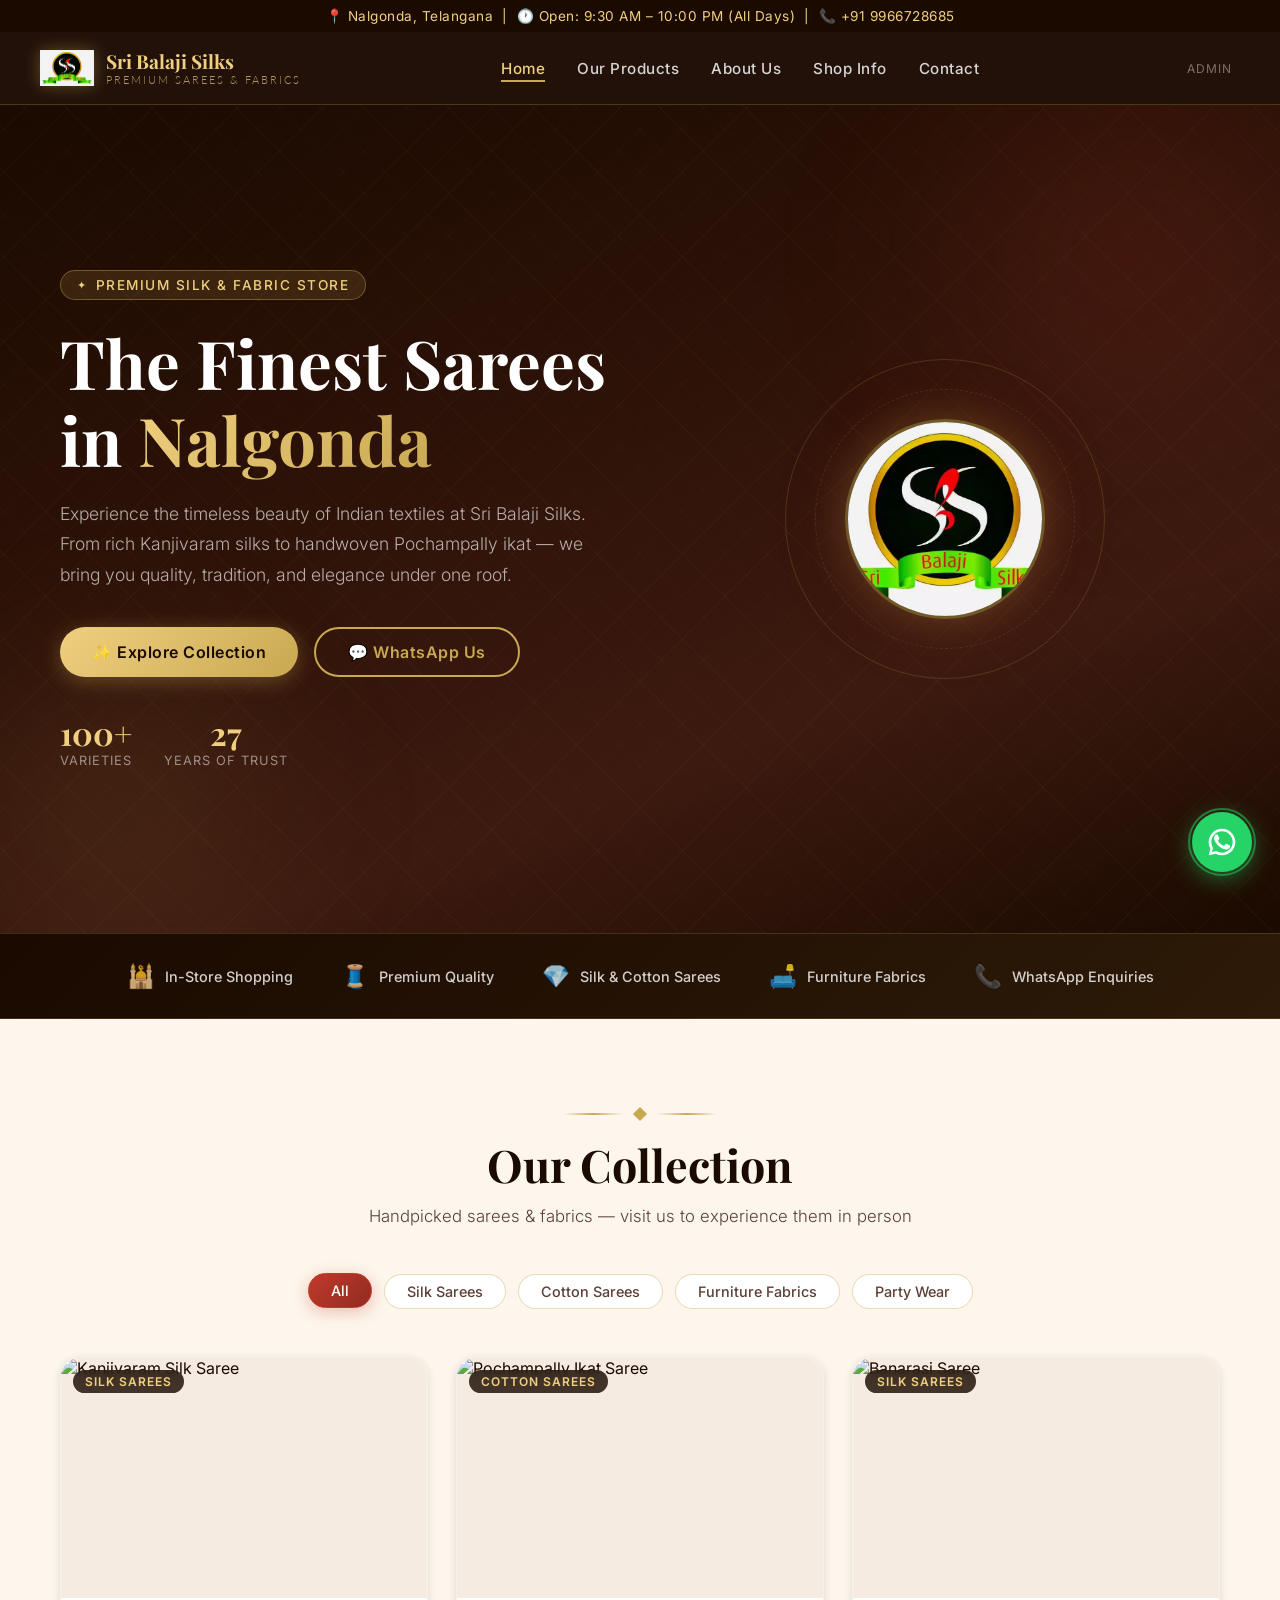
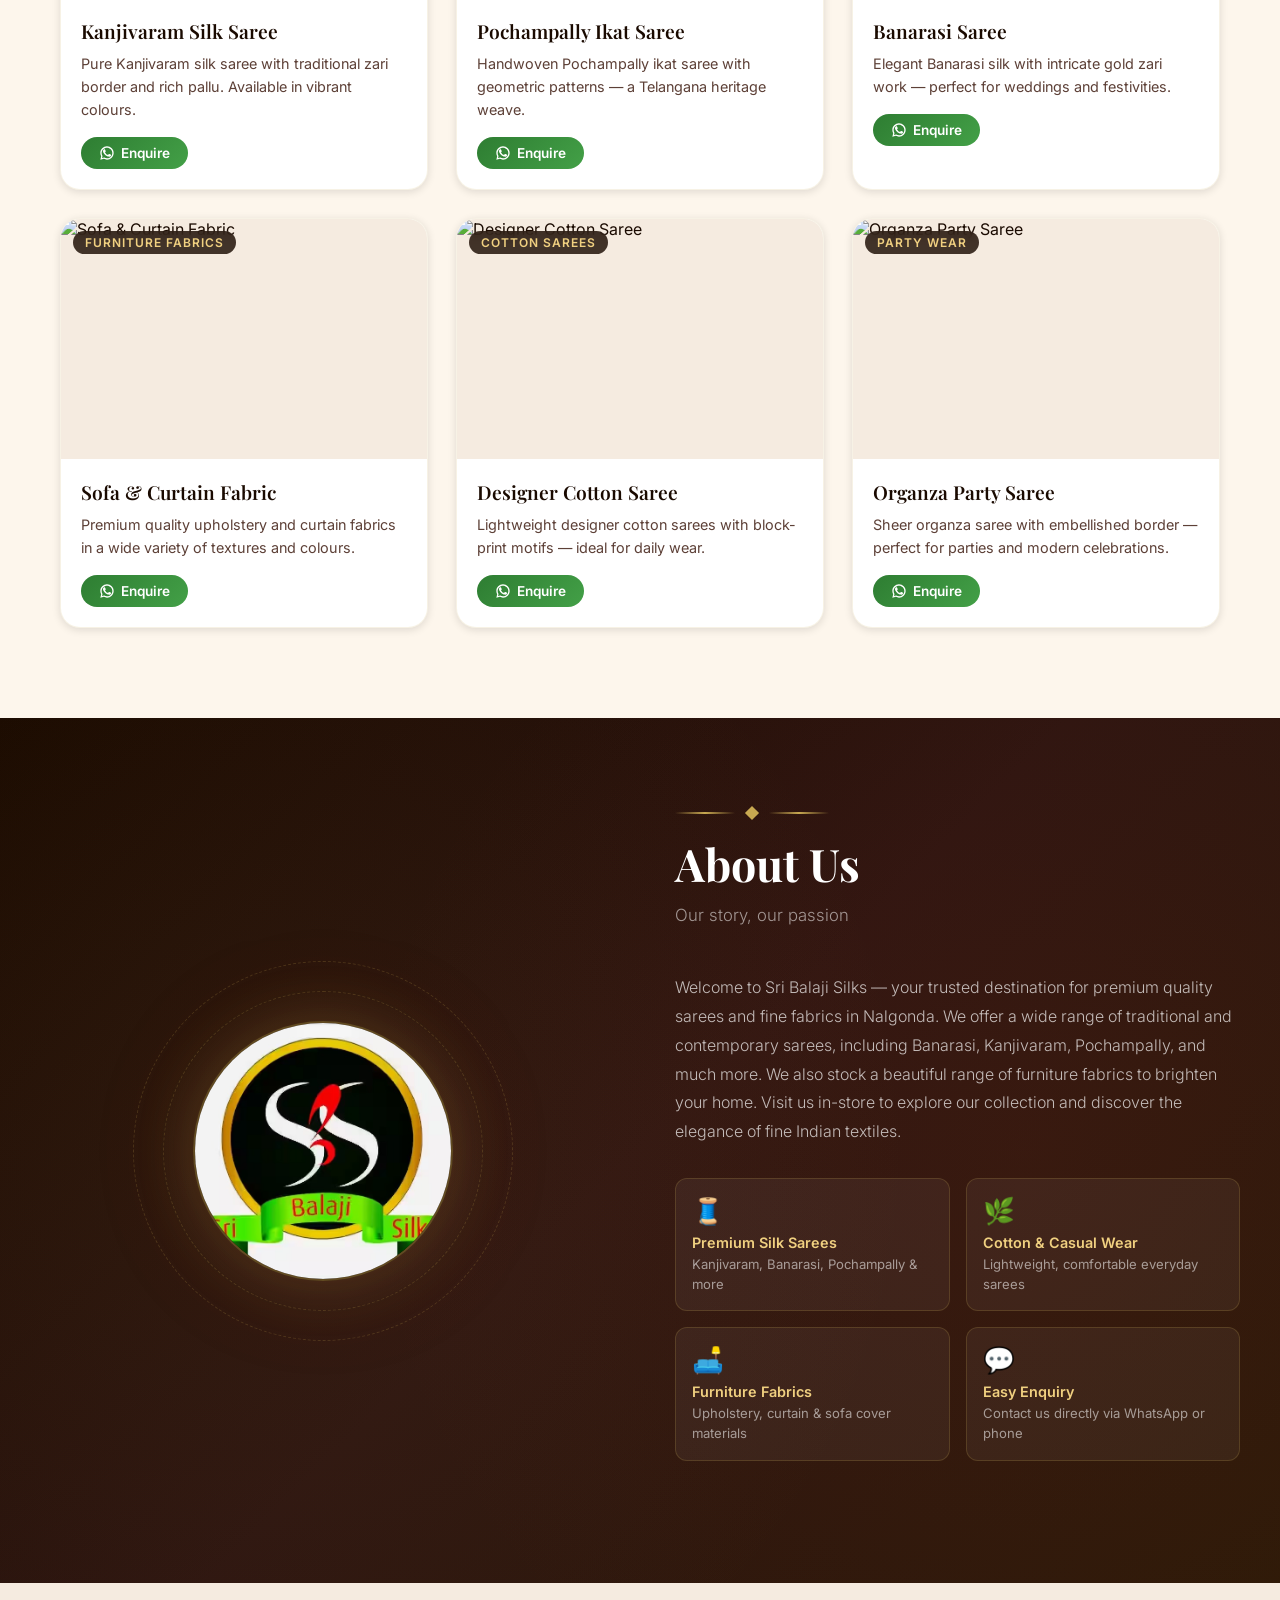
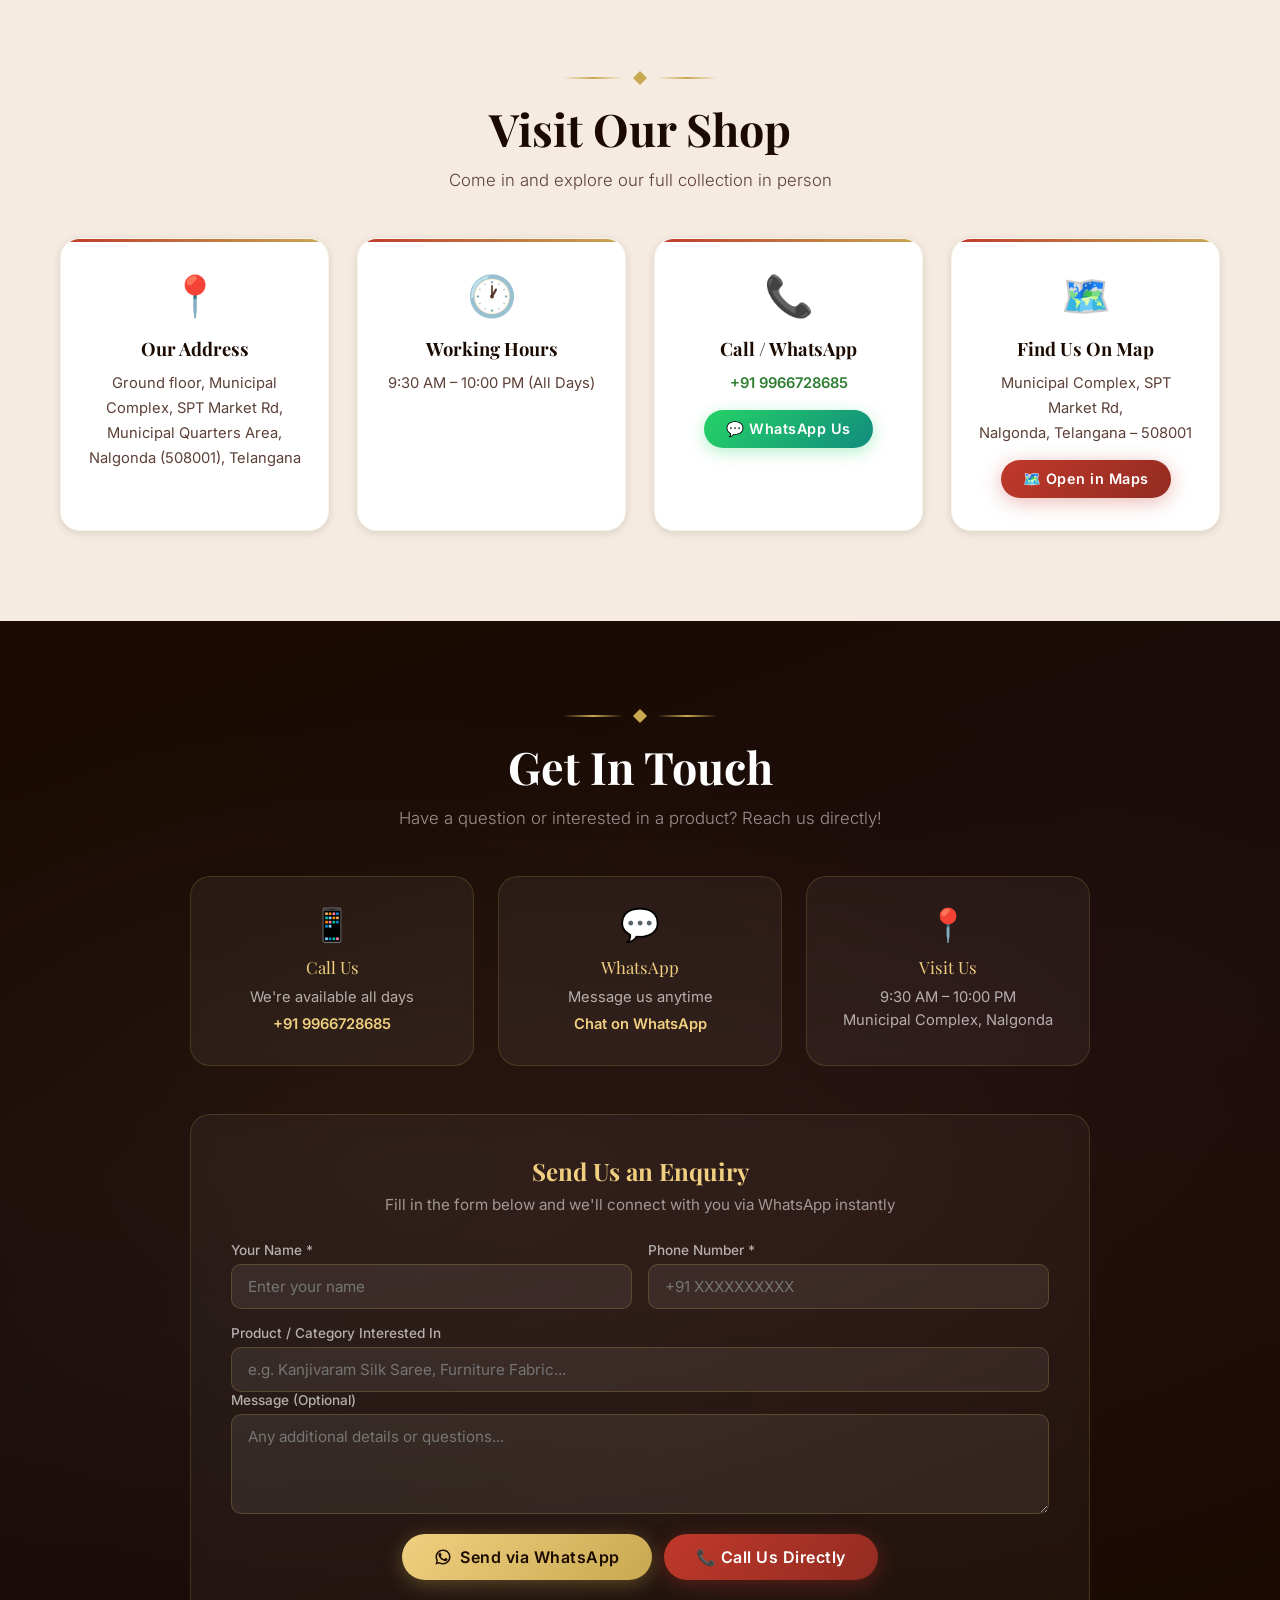
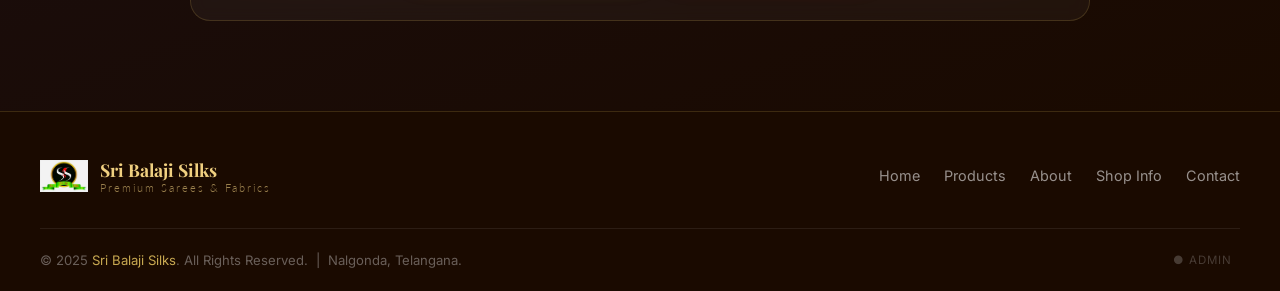
<file: index.html>
<!DOCTYPE html>
<html lang="en">
<head>
  <meta charset="UTF-8">
  <meta name="viewport" content="width=device-width, initial-scale=1.0">
  <title>Sri Balaji Silks — Premium Sarees &amp; Fabrics, Nalgonda</title>
  <meta name="description" content="Sri Balaji Silks — Your trusted destination for premium quality sarees and fine fabrics in Nalgonda, Telangana. Explore Kanjivaram, Pochampally, Banarasi, Cotton Sarees and Furniture Fabrics.">
  <meta name="keywords" content="Sri Balaji Silks, Sarees Nalgonda, Silk Sarees, Kanjivaram, Pochampally, Banarasi, Furniture Fabrics, Nalgonda Saree Shop, Telangana">
  <meta name="robots" content="index, follow">
  <meta property="og:title" content="Sri Balaji Silks — Premium Sarees & Fabrics, Nalgonda">
  <meta property="og:description" content="Explore our wide range of premium sarees and fabrics at Sri Balaji Silks, Nalgonda.">
  <meta property="og:type" content="website">
  <link rel="icon" type="image/jpeg" href="logo.jpg">
  <link rel="stylesheet" href="style.css">
  <link rel="preconnect" href="https://fonts.googleapis.com">
  <link rel="preconnect" href="https://fonts.gstatic.com" crossorigin>
</head>
<body>

<!-- ============================================================
     ADMIN BAR (Visible only in admin mode)
     ============================================================ -->
<div id="admin-bar">
  <div class="admin-bar-text">⚙️ Admin Mode — You can edit products &amp; shop info</div>
  <button id="admin-logout-btn">Logout</button>
</div>

<!-- ============================================================
     TOPBAR
     ============================================================ -->
<div id="topbar">
  📍 Nalgonda, Telangana &nbsp;|&nbsp;
  🕐 Open: 9:30 AM – 10:00 PM (All Days) &nbsp;|&nbsp;
  📞 <a href="tel:9966728685">+91 9966728685</a>
</div>

<!-- ============================================================
     NAVBAR
     ============================================================ -->
<nav id="navbar" role="navigation" aria-label="Main Navigation">
  <div class="nav-inner">
    <a href="#hero" class="nav-logo" aria-label="Sri Balaji Silks Home">
      <img src="logo.jpg" alt="Sri Balaji Silks Logo" width="54" height="54">
      <div class="nav-logo-text">
        Sri Balaji Silks
        <span>Premium Sarees &amp; Fabrics</span>
      </div>
    </a>

    <ul class="nav-links" role="list">
      <li><a href="#hero"     class="active">Home</a></li>
      <li><a href="#products">Our Products</a></li>
      <li><a href="#about">About Us</a></li>
      <li><a href="#shop-info">Shop Info</a></li>
      <li><a href="#contact">Contact</a></li>
    </ul>

    <div class="nav-right">
      <button id="admin-toggle-btn" aria-label="Admin Login">ADMIN</button>
      <div class="hamburger" id="hamburger" role="button" aria-label="Toggle Menu" tabindex="0">
        <span></span><span></span><span></span>
      </div>
    </div>
  </div>

  <!-- Mobile Menu -->
  <div class="mobile-menu" id="mobile-menu" aria-hidden="true">
    <ul role="list">
      <li><a href="#hero">🏠 Home</a></li>
      <li><a href="#products">🛍️ Our Products</a></li>
      <li><a href="#about">ℹ️ About Us</a></li>
      <li><a href="#shop-info">📍 Shop Info</a></li>
      <li><a href="#contact">📞 Contact</a></li>
    </ul>
  </div>
</nav>

<!-- ============================================================
     HERO
     ============================================================ -->
<section id="hero" aria-label="Welcome Banner">
  <div class="hero-bg-pattern"></div>
  <div class="hero-glow hero-glow-1"></div>
  <div class="hero-glow hero-glow-2"></div>

  <div class="hero-content">
    <div class="hero-text">
      <div class="hero-badge">Premium Silk &amp; Fabric Store</div>
      <h1 class="hero-title">
        The Finest Sarees<br>
        in <span class="highlight">Nalgonda</span>
      </h1>
      <p class="hero-desc">
        Experience the timeless beauty of Indian textiles at Sri Balaji Silks.
        From rich Kanjivaram silks to handwoven Pochampally ikat — we bring
        you quality, tradition, and elegance under one roof.
      </p>
      <div class="hero-cta">
        <a href="#products" class="btn btn-gold" id="hero-explore-btn">
          ✨ Explore Collection
        </a>
        <a href="https://wa.me/919966728685?text=Hello%20Sri%20Balaji%20Silks!%20I%20would%20like%20to%20enquire%20about%20your%20products." 
           class="btn btn-outline" target="_blank" rel="noopener" id="hero-whatsapp-btn">
          💬 WhatsApp Us
        </a>
      </div>
      <div class="hero-stats">
        <div class="stat-item">
          <div class="stat-num">100+</div>
          <div class="stat-label">Varieties</div>
        </div>
        <div class="stat-item">
          <div class="stat-num">27</div>
          <div class="stat-label">Years of Trust</div>
        </div>
      </div>
    </div>

    <div class="hero-visual">
      <div class="logo-showcase">
        <div class="logo-ring logo-ring-1"></div>
        <div class="logo-ring logo-ring-2"></div>
        <div class="logo-img-wrap">
          <img src="logo.jpg" alt="Sri Balaji Silks" width="200" height="200">
        </div>
      </div>
    </div>
  </div>
</section>

<!-- ============================================================
     FEATURES STRIP
     ============================================================ -->
<div id="features-strip" aria-label="Key Features">
  <div class="features-strip-inner">
    <div class="feature-strip-item">
      <span class="feature-strip-icon">🕌</span>
      <span>In-Store Shopping</span>
    </div>
    <div class="feature-strip-item">
      <span class="feature-strip-icon">🧵</span>
      <span>Premium Quality</span>
    </div>
    <div class="feature-strip-item">
      <span class="feature-strip-icon">💎</span>
      <span>Silk &amp; Cotton Sarees</span>
    </div>
    <div class="feature-strip-item">
      <span class="feature-strip-icon">🛋️</span>
      <span>Furniture Fabrics</span>
    </div>
    <div class="feature-strip-item">
      <span class="feature-strip-icon">📞</span>
      <span>WhatsApp Enquiries</span>
    </div>
  </div>
</div>

<!-- ============================================================
     PRODUCTS SECTION
     ============================================================ -->
<section id="products" aria-label="Our Products">
  <div class="container">
    <div class="gold-divider reveal"><span></span><div class="diamond"></div><span></span></div>
    <h2 class="section-title reveal">Our Collection</h2>
    <p class="section-subtitle reveal">Handpicked sarees &amp; fabrics — visit us to experience them in person</p>

    <!-- Filter Bar -->
    <div id="filter-bar" class="filter-bar" role="group" aria-label="Filter by Category"></div>

    <!-- Products Grid -->
    <div id="products-grid" class="products-grid"></div>

    <!-- Admin: Add Product -->
    <div style="text-align:center;">
      <button id="add-product-btn" class="btn" onclick="openAddProduct()" aria-label="Add New Product">
        ➕ Add New Product
      </button>
    </div>
  </div>
</section>

<!-- ============================================================
     ABOUT SECTION
     ============================================================ -->
<section id="about" aria-label="About Sri Balaji Silks">
  <div class="about-inner">
    <div class="about-img-stack">
      <div class="about-decor-2"></div>
      <div class="about-decor-1"></div>
      <div class="about-logo-display">
        <img src="logo.jpg" alt="Sri Balaji Silks Logo">
      </div>
    </div>

    <div class="about-content">
      <div class="gold-divider reveal"><span></span><div class="diamond"></div><span></span></div>
      <h2 class="section-title reveal">About Us</h2>
      <p class="section-subtitle reveal" style="color:rgba(255,255,255,0.55)">Our story, our passion</p>

      <p class="about-text reveal" id="about-text">Loading...</p>

      <div class="about-highlights reveal">
        <div class="about-highlight">
          <div class="ah-icon">🧵</div>
          <div class="ah-title">Premium Silk Sarees</div>
          <div class="ah-text">Kanjivaram, Banarasi, Pochampally &amp; more</div>
        </div>
        <div class="about-highlight">
          <div class="ah-icon">🌿</div>
          <div class="ah-title">Cotton &amp; Casual Wear</div>
          <div class="ah-text">Lightweight, comfortable everyday sarees</div>
        </div>
        <div class="about-highlight">
          <div class="ah-icon">🛋️</div>
          <div class="ah-title">Furniture Fabrics</div>
          <div class="ah-text">Upholstery, curtain &amp; sofa cover materials</div>
        </div>
        <div class="about-highlight">
          <div class="ah-icon">💬</div>
          <div class="ah-title">Easy Enquiry</div>
          <div class="ah-text">Contact us directly via WhatsApp or phone</div>
        </div>
      </div>

      <!-- Admin Edit About -->
      <div class="admin-edit-section">
        <button class="edit-about-btn" onclick="openEditAbout()">✏️ Edit About Text</button>
      </div>
    </div>
  </div>
</section>

<!-- ============================================================
     SHOP INFO
     ============================================================ -->
<section id="shop-info" aria-label="Shop Information">
  <div class="container">
    <div class="gold-divider reveal"><span></span><div class="diamond"></div><span></span></div>
    <h2 class="section-title reveal">Visit Our Shop</h2>
    <p class="section-subtitle reveal">Come in and explore our full collection in person</p>

    <div class="shop-info-grid">
      <div class="info-card reveal" id="card-address">
        <div class="info-icon">📍</div>
        <div class="info-title">Our Address</div>
        <div class="info-text" id="info-address">Loading...</div>
        <button class="admin-edit-info-btn" onclick="openEditShopInfo()">✏️ Edit</button>
      </div>
      <div class="info-card reveal">
        <div class="info-icon">🕐</div>
        <div class="info-title">Working Hours</div>
        <div class="info-text" id="info-hours">Loading...</div>
        <button class="admin-edit-info-btn" onclick="openEditShopInfo()">✏️ Edit</button>
      </div>
      <div class="info-card reveal">
        <div class="info-icon">📞</div>
        <div class="info-title">Call / WhatsApp</div>
        <div class="info-text" id="info-phone">Loading...</div>
        <a class="btn btn-primary" 
           href="https://wa.me/919966728685?text=Hello%20Sri%20Balaji%20Silks!%20I%20want%20to%20know%20more%20about%20your%20products."
           target="_blank" rel="noopener"
           style="margin-top:14px; font-size:0.9rem; padding:10px 22px; text-decoration:none; display:inline-flex; align-items:center; gap:8px; border-radius:50px; background:linear-gradient(135deg,#25d366,#128C7E); box-shadow:0 4px 16px rgba(37,211,102,0.35);">
          💬 WhatsApp Us
        </a>
      </div>
      <div class="info-card reveal">
        <div class="info-icon">🗺️</div>
        <div class="info-title">Find Us On Map</div>
        <div class="info-text">
          Municipal Complex, SPT Market Rd,<br>Nalgonda, Telangana – 508001
        </div>
        <a class="btn btn-primary"
           href="https://www.google.com/maps/search/Sri+Balaji+Silks+Nalgonda+Municipal+Complex+SPT+Market+Rd"
           target="_blank" rel="noopener"
           style="margin-top:14px; font-size:0.9rem; padding:10px 22px; text-decoration:none; display:inline-flex; align-items:center; gap:8px; border-radius:50px;">
          🗺️ Open in Maps
        </a>
      </div>
    </div>
  </div>
</section>

<!-- ============================================================
     CONTACT SECTION
     ============================================================ -->
<section id="contact" aria-label="Contact Us">
  <div class="contact-inner">
    <div class="gold-divider reveal"><span></span><div class="diamond"></div><span></span></div>
    <h2 class="section-title reveal">Get In Touch</h2>
    <p class="section-subtitle reveal" style="color:rgba(255,255,255,0.55)">
      Have a question or interested in a product? Reach us directly!
    </p>

    <div class="contact-cards reveal">
      <div class="contact-card">
        <div class="contact-card-icon">📱</div>
        <div class="contact-card-title">Call Us</div>
        <div class="contact-card-text">
          We're available all days<br>
          <a href="tel:9966728685">+91 9966728685</a>
        </div>
      </div>
      <div class="contact-card">
        <div class="contact-card-icon">💬</div>
        <div class="contact-card-title">WhatsApp</div>
        <div class="contact-card-text">
          Message us anytime<br>
          <a href="https://wa.me/919966728685" target="_blank" rel="noopener">Chat on WhatsApp</a>
        </div>
      </div>
      <div class="contact-card">
        <div class="contact-card-icon">📍</div>
        <div class="contact-card-title">Visit Us</div>
        <div class="contact-card-text">
          9:30 AM – 10:00 PM<br>
          Municipal Complex, Nalgonda
        </div>
      </div>
    </div>

    <!-- Enquiry Form -->
    <div class="enquiry-form-section reveal">
      <h3>Send Us an Enquiry</h3>
      <p>Fill in the form below and we'll connect with you via WhatsApp instantly</p>

      <form id="enquiry-form" novalidate>
        <div class="form-row">
          <div class="form-group">
            <label for="eq-name">Your Name *</label>
            <input type="text" id="eq-name" name="name" placeholder="Enter your name" required autocomplete="name">
          </div>
          <div class="form-group">
            <label for="eq-phone">Phone Number *</label>
            <input type="tel" id="eq-phone" name="phone" placeholder="+91 XXXXXXXXXX" required autocomplete="tel">
          </div>
        </div>
        <div class="form-group full">
          <label for="eq-product">Product / Category Interested In</label>
          <input type="text" id="eq-product" name="product" placeholder="e.g. Kanjivaram Silk Saree, Furniture Fabric...">
        </div>
        <div class="form-group full">
          <label for="eq-message">Message (Optional)</label>
          <textarea id="eq-message" name="message" placeholder="Any additional details or questions..."></textarea>
        </div>
        <div class="form-submit">
          <button type="submit" class="btn btn-gold">
            <svg width="18" height="18" viewBox="0 0 24 24" fill="currentColor" style="flex-shrink:0"><path d="M17.472 14.382c-.297-.149-1.758-.867-2.03-.967-.273-.099-.471-.148-.67.15-.197.297-.767.966-.94 1.164-.173.199-.347.223-.644.075-.297-.15-1.255-.463-2.39-1.475-.883-.788-1.48-1.761-1.653-2.059-.173-.297-.018-.458.13-.606.134-.133.298-.347.446-.52.149-.174.198-.298.298-.497.099-.198.05-.371-.025-.52-.075-.149-.669-1.612-.916-2.207-.242-.579-.487-.5-.669-.51-.173-.008-.371-.01-.57-.01-.198 0-.52.074-.792.372-.272.297-1.04 1.016-1.04 2.479 0 1.462 1.065 2.875 1.213 3.074.149.198 2.096 3.2 5.077 4.487.709.306 1.262.489 1.694.625.712.227 1.36.195 1.871.118.571-.085 1.758-.719 2.006-1.413.248-.694.248-1.289.173-1.413-.074-.124-.272-.198-.57-.347z"/><path d="M12 2C6.486 2 2 6.486 2 12c0 1.773.462 3.441 1.264 4.896L2 22l5.247-1.243A9.953 9.953 0 0012 22c5.514 0 10-4.486 10-10S17.514 2 12 2zm0 18a7.953 7.953 0 01-4.072-1.118l-.292-.174-3.114.738.763-3.04-.19-.31A7.96 7.96 0 014 12c0-4.411 3.589-8 8-8s8 3.589 8 8-3.589 8-8 8z"/></svg>
            Send via WhatsApp
          </button>
          <a href="tel:9966728685" class="btn btn-primary">
            📞 Call Us Directly
          </a>
        </div>
      </form>
    </div>
  </div>
</section>

<!-- ============================================================
     FOOTER
     ============================================================ -->
<footer id="footer" role="contentinfo">
  <div class="footer-inner">
    <div class="footer-top">
      <div class="footer-logo">
        <img src="logo.jpg" alt="Sri Balaji Silks" width="48" height="48">
        <div class="footer-logo-text">
          Sri Balaji Silks
          <span>Premium Sarees &amp; Fabrics</span>
        </div>
      </div>
      <div class="footer-links">
        <a href="#hero">Home</a>
        <a href="#products">Products</a>
        <a href="#about">About</a>
        <a href="#shop-info">Shop Info</a>
        <a href="#contact">Contact</a>
      </div>
    </div>
    <hr class="footer-divider">
    <div class="footer-bottom">
      <p class="footer-copy">
        © 2025 <span>Sri Balaji Silks</span>. All Rights Reserved. &nbsp;|&nbsp; Nalgonda, Telangana.
      </p>
      <button id="footer-admin-btn" aria-label="Admin Login">● ADMIN</button>
    </div>
  </div>
</footer>

<!-- ============================================================
     WHATSAPP FLOATING BUTTON
     ============================================================ -->
<a id="whatsapp-float" 
   href="https://wa.me/919966728685?text=Hello%20Sri%20Balaji%20Silks!%20I%20would%20like%20to%20enquire%20about%20your%20products."
   target="_blank" rel="noopener" aria-label="Chat on WhatsApp">
  <div class="whatsapp-pulse"></div>
  <svg viewBox="0 0 24 24" fill="white" xmlns="http://www.w3.org/2000/svg">
    <path d="M17.472 14.382c-.297-.149-1.758-.867-2.03-.967-.273-.099-.471-.148-.67.15-.197.297-.767.966-.94 1.164-.173.199-.347.223-.644.075-.297-.15-1.255-.463-2.39-1.475-.883-.788-1.48-1.761-1.653-2.059-.173-.297-.018-.458.13-.606.134-.133.298-.347.446-.52.149-.174.198-.298.298-.497.099-.198.05-.371-.025-.52-.075-.149-.669-1.612-.916-2.207-.242-.579-.487-.5-.669-.51-.173-.008-.371-.01-.57-.01-.198 0-.52.074-.792.372-.272.297-1.04 1.016-1.04 2.479 0 1.462 1.065 2.875 1.213 3.074.149.198 2.096 3.2 5.077 4.487.709.306 1.262.489 1.694.625.712.227 1.36.195 1.871.118.571-.085 1.758-.719 2.006-1.413.248-.694.248-1.289.173-1.413-.074-.124-.272-.198-.57-.347z"/>
    <path d="M12 2C6.486 2 2 6.486 2 12c0 1.773.462 3.441 1.264 4.896L2 22l5.247-1.243A9.953 9.953 0 0012 22c5.514 0 10-4.486 10-10S17.514 2 12 2zm0 18a7.953 7.953 0 01-4.072-1.118l-.292-.174-3.114.738.763-3.04-.19-.31A7.96 7.96 0 014 12c0-4.411 3.589-8 8-8s8 3.589 8 8-3.589 8-8 8z"/>
  </svg>
</a>

<!-- ============================================================
     TOAST
     ============================================================ -->
<div id="toast" role="status" aria-live="polite"></div>

<!-- ============================================================
     MODALS
     ============================================================ -->

<!-- Admin Login Modal -->
<div class="modal-overlay" id="modal-admin-login" role="dialog" aria-modal="true" aria-labelledby="admin-modal-title">
  <div class="modal-box">
    <button class="modal-close" onclick="closeModal('modal-admin-login')" aria-label="Close">✕</button>
    <div class="modal-title" id="admin-modal-title">⚙️ Admin Login</div>
    <p class="modal-subtitle">Enter your password to manage products and shop info.</p>
    <div class="form-error" id="admin-login-error">Incorrect password. Please try again.</div>
    <div class="modal-field">
      <label for="admin-password-input">Password</label>
      <input type="password" id="admin-password-input" placeholder="Enter admin password" autocomplete="current-password">
    </div>
    <div class="modal-actions">
      <button class="btn btn-primary" onclick="doAdminLogin()">🔓 Login</button>
      <button class="btn btn-cancel" onclick="closeModal('modal-admin-login')">Cancel</button>
    </div>
  </div>
</div>

<!-- Product Add / Edit Modal -->
<div class="modal-overlay" id="modal-product" role="dialog" aria-modal="true" aria-labelledby="product-modal-title">
  <div class="modal-box wide">
    <button class="modal-close" onclick="closeModal('modal-product')" aria-label="Close">✕</button>
    <div class="modal-title" id="product-modal-title">Add New Product</div>
    <p class="modal-subtitle">Fill in the product details. Image is optional.</p>

    <form id="product-form" onsubmit="event.preventDefault(); saveProduct();">
      <!-- Image Upload -->
      <div class="modal-field">
        <label>Product Image (optional, max 3MB)</label>
        <div class="img-upload-preview" id="img-upload-preview">
          <img id="product-img-preview-img" alt="Preview" style="display:none;">
          <div class="img-upload-placeholder" id="product-img-placeholder">
            <div class="upload-icon">📷</div>
            <div>Click to upload image</div>
            <div style="font-size:0.78rem; margin-top:4px; color:#999;">JPG, PNG, WebP — max 3MB</div>
          </div>
          <input type="file" id="product-img-input" accept="image/*" tabindex="-1">
        </div>
        <input type="hidden" id="product-img-data">
      </div>

      <div class="modal-field">
        <label for="pf-name">Product Name *</label>
        <input type="text" id="pf-name" placeholder="e.g. Kanjivaram Silk Saree" required>
      </div>

      <div class="modal-field">
        <label for="pf-category">Category *</label>
        <select id="pf-category" required>
          <option value="">— Select Category —</option>
          <option value="Silk Sarees">Silk Sarees</option>
          <option value="Cotton Sarees">Cotton Sarees</option>
          <option value="Bridal Sarees">Bridal Sarees</option>
          <option value="Party Wear">Party Wear</option>
          <option value="Furniture Fabrics">Furniture Fabrics</option>
          <option value="Other">Other</option>
        </select>
      </div>

      <div class="modal-field">
        <label for="pf-desc">Description</label>
        <textarea id="pf-desc" placeholder="Brief description of the product..." rows="3"></textarea>
      </div>

      <div class="modal-field">
        <label for="pf-price">Price (₹) — Optional</label>
        <input type="text" id="pf-price" placeholder="e.g. 2499 (leave blank to hide price)">
      </div>

      <div class="modal-actions">
        <button type="submit" class="btn btn-primary">💾 Save Product</button>
        <button type="button" class="btn btn-cancel" onclick="closeModal('modal-product')">Cancel</button>
      </div>
    </form>
  </div>
</div>

<!-- Shop Info Edit Modal -->
<div class="modal-overlay" id="modal-shop-info" role="dialog" aria-modal="true" aria-labelledby="shop-info-modal-title">
  <div class="modal-box">
    <button class="modal-close" onclick="closeModal('modal-shop-info')" aria-label="Close">✕</button>
    <div class="modal-title" id="shop-info-modal-title">✏️ Edit Shop Info</div>
    <p class="modal-subtitle">Update your shop's address, hours, and contact number.</p>

    <div class="modal-field">
      <label for="si-address">Shop Address</label>
      <textarea id="si-address" rows="3" placeholder="Enter shop address..."></textarea>
    </div>
    <div class="modal-field">
      <label for="si-hours">Working Hours</label>
      <input type="text" id="si-hours" placeholder="e.g. 9:30 AM – 10:00 PM">
    </div>
    <div class="modal-field">
      <label for="si-phone">Phone Number</label>
      <input type="tel" id="si-phone" placeholder="10-digit mobile number">
    </div>

    <div class="modal-actions">
      <button class="btn btn-primary" onclick="saveShopInfoModal()">💾 Save Changes</button>
      <button class="btn btn-cancel" onclick="closeModal('modal-shop-info')">Cancel</button>
    </div>
  </div>
</div>

<!-- About Edit Modal -->
<div class="modal-overlay" id="modal-about-edit" role="dialog" aria-modal="true" aria-labelledby="about-modal-title">
  <div class="modal-box wide">
    <button class="modal-close" onclick="closeModal('modal-about-edit')" aria-label="Close">✕</button>
    <div class="modal-title" id="about-modal-title">✏️ Edit About Section</div>
    <p class="modal-subtitle">Update the "About Us" description for your shop.</p>

    <div class="modal-field">
      <label for="si-about">About Text</label>
      <textarea id="si-about" rows="7" placeholder="Write about your shop..."></textarea>
    </div>

    <div class="modal-actions">
      <button class="btn btn-primary" onclick="saveAboutModal()">💾 Save Changes</button>
      <button class="btn btn-cancel" onclick="closeModal('modal-about-edit')">Cancel</button>
    </div>
  </div>
</div>

<!-- Confirm Delete Modal -->
<div class="modal-overlay" id="modal-confirm" role="dialog" aria-modal="true" aria-labelledby="confirm-modal-title">
  <div class="modal-box confirm-dialog">
    <div class="confirm-icon">🗑️</div>
    <div class="modal-title" id="confirm-modal-title">Delete Product?</div>
    <p class="modal-subtitle">This action cannot be undone. Are you sure you want to delete this product?</p>
    <div class="modal-actions" style="justify-content:center;">
      <button class="btn btn-primary" style="background:linear-gradient(135deg,var(--red),var(--red-dark));" onclick="doConfirm()">Yes, Delete</button>
      <button class="btn btn-cancel" onclick="closeModal('modal-confirm')">Cancel</button>
    </div>
  </div>
</div>

<!-- App Script -->
<script src="app.js"></script>

</body>
</html>
</file>
<file: style.css>
/* ============================================================
   Sri Balaji Silks — Main Stylesheet
   Theme: Deep Red · Gold · Green (Indian Silk Palette)
   ============================================================ */

@import url('https://fonts.googleapis.com/css2?family=Playfair+Display:ital,wght@0,400;0,600;0,700;1,400&family=Inter:wght@300;400;500;600&family=Lato:wght@300;400;700&display=swap');

/* ---- CSS Variables ---- */
:root {
  --red:        #c0392b;
  --red-dark:   #922b21;
  --red-light:  #e74c3c;
  --gold:       #c8a951;
  --gold-light: #f0d080;
  --gold-dark:  #a07830;
  --green:      #2e7d32;
  --green-light:#43a047;
  --cream:      #fdf6ec;
  --dark:       #1a0a00;
  --dark-2:     #2d1a08;
  --gray:       #5d4037;
  --light-gray: #f5ebe0;
  --white:      #ffffff;

  --shadow-sm:  0 2px 8px rgba(0,0,0,0.12);
  --shadow-md:  0 8px 24px rgba(0,0,0,0.18);
  --shadow-lg:  0 16px 48px rgba(0,0,0,0.22);
  --radius:     12px;
  --radius-lg:  20px;
  --transition: 0.3s ease;
}

/* ---- Reset & Base ---- */
*, *::before, *::after { box-sizing: border-box; margin: 0; padding: 0; }
html { scroll-behavior: smooth; font-size: 16px; }
body {
  font-family: 'Inter', sans-serif;
  background: var(--cream);
  color: var(--dark);
  overflow-x: hidden;
}
img { max-width: 100%; display: block; }
a { text-decoration: none; color: inherit; }
button { cursor: pointer; border: none; outline: none; font-family: inherit; }
input, textarea, select {
  font-family: inherit;
  outline: none;
  border: none;
}

/* ---- Utility ---- */
.container { max-width: 1200px; margin: 0 auto; padding: 0 20px; }
.section-title {
  font-family: 'Playfair Display', serif;
  font-size: clamp(1.8rem, 4vw, 2.8rem);
  font-weight: 700;
  color: var(--dark);
  text-align: center;
  margin-bottom: 12px;
}
.section-subtitle {
  text-align: center;
  color: var(--gray);
  font-size: 1.05rem;
  margin-bottom: 48px;
  font-weight: 300;
}
.gold-divider {
  display: flex;
  align-items: center;
  justify-content: center;
  gap: 12px;
  margin-bottom: 16px;
}
.gold-divider span {
  display: inline-block;
  height: 2px;
  width: 60px;
  background: linear-gradient(90deg, transparent, var(--gold), transparent);
}
.gold-divider .diamond {
  width: 10px; height: 10px;
  background: var(--gold);
  transform: rotate(45deg);
  flex-shrink: 0;
}
.btn {
  display: inline-flex;
  align-items: center;
  gap: 8px;
  padding: 13px 32px;
  border-radius: 50px;
  font-size: 1rem;
  font-weight: 600;
  transition: all var(--transition);
  letter-spacing: 0.5px;
}
.btn-primary {
  background: linear-gradient(135deg, var(--red), var(--red-dark));
  color: var(--white);
  box-shadow: 0 4px 20px rgba(192,57,43,0.35);
}
.btn-primary:hover {
  transform: translateY(-2px);
  box-shadow: 0 8px 28px rgba(192,57,43,0.45);
  background: linear-gradient(135deg, var(--red-light), var(--red));
}
.btn-gold {
  background: linear-gradient(135deg, var(--gold-light), var(--gold));
  color: var(--dark);
  box-shadow: 0 4px 20px rgba(200,169,81,0.35);
}
.btn-gold:hover {
  transform: translateY(-2px);
  box-shadow: 0 8px 28px rgba(200,169,81,0.5);
}
.btn-outline {
  background: transparent;
  border: 2px solid var(--gold);
  color: var(--gold);
}
.btn-outline:hover {
  background: var(--gold);
  color: var(--dark);
  transform: translateY(-2px);
}

/* ---- Topbar ---- */
#topbar {
  background: var(--dark);
  color: var(--gold-light);
  text-align: center;
  padding: 8px 20px;
  font-size: 0.85rem;
  letter-spacing: 0.5px;
}
#topbar a { color: var(--gold-light); transition: color var(--transition); }
#topbar a:hover { color: var(--white); }

/* ---- Navbar ---- */
#navbar {
  position: sticky;
  top: 0;
  z-index: 1000;
  background: rgba(26,10,0,0.97);
  backdrop-filter: blur(12px);
  border-bottom: 1px solid rgba(200,169,81,0.25);
  padding: 0 20px;
  transition: all var(--transition);
}
.nav-inner {
  max-width: 1200px;
  margin: 0 auto;
  display: flex;
  align-items: center;
  justify-content: space-between;
  height: 72px;
}
.nav-logo {
  display: flex;
  align-items: center;
  gap: 12px;
}
.nav-logo img {
  height: 54px;
  width: 54px;
  object-fit: contain;
  filter: drop-shadow(0 0 8px rgba(200,169,81,0.4));
}
.nav-logo-text {
  font-family: 'Playfair Display', serif;
  font-size: 1.2rem;
  font-weight: 700;
  color: var(--gold-light);
  line-height: 1.2;
}
.nav-logo-text span {
  display: block;
  font-size: 0.7rem;
  font-family: 'Lato', sans-serif;
  font-weight: 300;
  color: rgba(240,208,128,0.7);
  letter-spacing: 2px;
  text-transform: uppercase;
}
.nav-links {
  display: flex;
  align-items: center;
  gap: 32px;
  list-style: none;
}
.nav-links a {
  color: rgba(255,255,255,0.82);
  font-size: 0.95rem;
  font-weight: 500;
  letter-spacing: 0.5px;
  position: relative;
  padding-bottom: 4px;
  transition: color var(--transition);
}
.nav-links a::after {
  content: '';
  position: absolute;
  bottom: 0; left: 0;
  width: 0; height: 2px;
  background: var(--gold);
  transition: width var(--transition);
}
.nav-links a:hover, .nav-links a.active {
  color: var(--gold-light);
}
.nav-links a:hover::after, .nav-links a.active::after { width: 100%; }

.nav-right {
  display: flex;
  align-items: center;
  gap: 12px;
}
#admin-toggle-btn {
  background: transparent;
  color: rgba(255,255,255,0.4);
  font-size: 0.75rem;
  padding: 4px 8px;
  border-radius: 4px;
  transition: all var(--transition);
  letter-spacing: 1px;
}
#admin-toggle-btn:hover { color: var(--gold); }

.hamburger {
  display: none;
  flex-direction: column;
  gap: 5px;
  cursor: pointer;
  padding: 4px;
}
.hamburger span {
  display: block;
  width: 26px; height: 2px;
  background: var(--gold-light);
  border-radius: 2px;
  transition: all var(--transition);
}

/* ---- Mobile Menu ---- */
.mobile-menu {
  display: none;
  background: var(--dark-2);
  border-top: 1px solid rgba(200,169,81,0.2);
}
.mobile-menu.open { display: block; }
.mobile-menu ul {
  list-style: none;
  padding: 16px 20px 20px;
  display: flex;
  flex-direction: column;
  gap: 4px;
}
.mobile-menu ul li a {
  display: block;
  color: rgba(255,255,255,0.8);
  padding: 12px 16px;
  border-radius: 8px;
  font-size: 1rem;
  transition: all var(--transition);
}
.mobile-menu ul li a:hover {
  background: rgba(200,169,81,0.15);
  color: var(--gold-light);
}

/* ---- Hero ---- */
#hero {
  position: relative;
  min-height: 92vh;
  display: flex;
  align-items: center;
  overflow: hidden;
  background: linear-gradient(160deg, #1a0a00 0%, #2d1208 40%, #3d1a10 70%, #1a0a00 100%);
}
.hero-bg-pattern {
  position: absolute;
  inset: 0;
  background-image:
    repeating-linear-gradient(45deg, rgba(200,169,81,0.03) 0px, rgba(200,169,81,0.03) 1px, transparent 1px, transparent 30px),
    repeating-linear-gradient(-45deg, rgba(200,169,81,0.03) 0px, rgba(200,169,81,0.03) 1px, transparent 1px, transparent 30px);
  pointer-events: none;
}
.hero-glow {
  position: absolute;
  border-radius: 50%;
  filter: blur(80px);
  pointer-events: none;
}
.hero-glow-1 {
  width: 500px; height: 500px;
  background: radial-gradient(circle, rgba(192,57,43,0.2), transparent 70%);
  top: -100px; right: -100px;
  animation: floatGlow 6s ease-in-out infinite;
}
.hero-glow-2 {
  width: 400px; height: 400px;
  background: radial-gradient(circle, rgba(200,169,81,0.15), transparent 70%);
  bottom: -80px; left: -80px;
  animation: floatGlow 8s ease-in-out infinite reverse;
}
@keyframes floatGlow {
  0%, 100% { transform: translate(0,0); }
  50% { transform: translate(20px, -20px); }
}
.hero-content {
  position: relative;
  z-index: 2;
  max-width: 1200px;
  margin: 0 auto;
  padding: 60px 20px;
  display: grid;
  grid-template-columns: 1fr 1fr;
  gap: 60px;
  align-items: center;
}
.hero-text { }
.hero-badge {
  display: inline-flex;
  align-items: center;
  gap: 8px;
  background: rgba(200,169,81,0.15);
  border: 1px solid rgba(200,169,81,0.4);
  color: var(--gold-light);
  padding: 6px 16px;
  border-radius: 50px;
  font-size: 0.85rem;
  letter-spacing: 1.5px;
  text-transform: uppercase;
  margin-bottom: 24px;
  font-weight: 500;
}
.hero-badge::before {
  content: '✦';
  font-size: 0.7rem;
}
.hero-title {
  font-family: 'Playfair Display', serif;
  font-size: clamp(2.5rem, 6vw, 4.2rem);
  font-weight: 700;
  color: var(--white);
  line-height: 1.15;
  margin-bottom: 20px;
}
.hero-title .highlight {
  background: linear-gradient(135deg, var(--gold-light), var(--gold));
  -webkit-background-clip: text;
  -webkit-text-fill-color: transparent;
  background-clip: text;
}
.hero-desc {
  color: rgba(255,255,255,0.65);
  font-size: 1.1rem;
  line-height: 1.75;
  margin-bottom: 36px;
  font-weight: 300;
}
.hero-cta {
  display: flex;
  gap: 16px;
  flex-wrap: wrap;
}
.hero-stats {
  display: flex;
  gap: 32px;
  margin-top: 40px;
  flex-wrap: wrap;
}
.stat-item {
  text-align: center;
}
.stat-num {
  font-family: 'Playfair Display', serif;
  font-size: 2rem;
  font-weight: 700;
  color: var(--gold-light);
  line-height: 1;
}
.stat-label {
  font-size: 0.8rem;
  color: rgba(255,255,255,0.5);
  letter-spacing: 1px;
  text-transform: uppercase;
  margin-top: 4px;
}
.hero-visual {
  display: flex;
  justify-content: center;
  align-items: center;
}
.logo-showcase {
  position: relative;
  display: flex;
  justify-content: center;
  align-items: center;
}
.logo-ring {
  position: absolute;
  border-radius: 50%;
  border: 1px solid rgba(200,169,81,0.2);
  animation: spin-slow linear infinite;
}
.logo-ring-1 {
  width: 320px; height: 320px;
  animation-duration: 30s;
}
.logo-ring-2 {
  width: 260px; height: 260px;
  animation-duration: 20s;
  animation-direction: reverse;
  border-style: dashed;
  border-color: rgba(200,169,81,0.15);
}
@keyframes spin-slow {
  from { transform: rotate(0deg); }
  to { transform: rotate(360deg); }
}
.logo-img-wrap {
  width: 200px; height: 200px;
  border-radius: 50%;
  background: rgba(26,10,0,0.9);
  border: 3px solid rgba(200,169,81,0.5);
  display: flex;
  align-items: center;
  justify-content: center;
  box-shadow: 0 0 40px rgba(200,169,81,0.25), 0 0 80px rgba(192,57,43,0.15);
  padding: 0;
  position: relative;
  z-index: 2;
  overflow: hidden;
}
.logo-img-wrap img {
  width: 100%; height: 100%;
  object-fit: cover;
  object-position: center 42%;
}

/* ---- Features Strip ---- */
#features-strip {
  background: linear-gradient(135deg, var(--dark), var(--dark-2));
  padding: 28px 20px;
  border-top: 1px solid rgba(200,169,81,0.2);
  border-bottom: 1px solid rgba(200,169,81,0.2);
}
.features-strip-inner {
  max-width: 1200px;
  margin: 0 auto;
  display: flex;
  justify-content: center;
  gap: 48px;
  flex-wrap: wrap;
}
.feature-strip-item {
  display: flex;
  align-items: center;
  gap: 10px;
  color: rgba(255,255,255,0.8);
  font-size: 0.9rem;
  font-weight: 500;
}
.feature-strip-icon {
  font-size: 1.4rem;
}

/* ---- Products Section ---- */
#products {
  padding: 90px 20px;
  background: var(--cream);
}
.filter-bar {
  display: flex;
  justify-content: center;
  gap: 12px;
  margin-bottom: 48px;
  flex-wrap: wrap;
}
.filter-btn {
  background: var(--white);
  border: 1.5px solid rgba(200,169,81,0.4);
  color: var(--gray);
  padding: 8px 22px;
  border-radius: 50px;
  font-size: 0.9rem;
  font-weight: 500;
  transition: all var(--transition);
  cursor: pointer;
}
.filter-btn:hover, .filter-btn.active {
  background: linear-gradient(135deg, var(--red), var(--red-dark));
  border-color: var(--red);
  color: var(--white);
  box-shadow: 0 4px 16px rgba(192,57,43,0.3);
  transform: translateY(-1px);
}
.products-grid {
  display: grid;
  grid-template-columns: repeat(auto-fill, minmax(280px, 1fr));
  gap: 28px;
  max-width: 1200px;
  margin: 0 auto;
}
.product-card {
  background: var(--white);
  border-radius: var(--radius-lg);
  overflow: hidden;
  box-shadow: var(--shadow-sm);
  transition: all var(--transition);
  position: relative;
  border: 1px solid rgba(200,169,81,0.15);
}
.product-card:hover {
  transform: translateY(-6px);
  box-shadow: var(--shadow-lg);
  border-color: rgba(200,169,81,0.35);
}
.product-img-wrap {
  position: relative;
  height: 240px;
  overflow: hidden;
  background: var(--light-gray);
}
.product-img-wrap img {
  width: 100%; height: 100%;
  object-fit: cover;
  transition: transform 0.5s ease;
}
.product-card:hover .product-img-wrap img { transform: scale(1.07); }
.product-category-badge {
  position: absolute;
  top: 12px; left: 12px;
  background: rgba(26,10,0,0.82);
  color: var(--gold-light);
  padding: 4px 12px;
  border-radius: 50px;
  font-size: 0.75rem;
  letter-spacing: 1px;
  text-transform: uppercase;
  font-weight: 600;
  backdrop-filter: blur(4px);
}
.product-admin-actions {
  position: absolute;
  top: 12px; right: 12px;
  display: none;
  flex-direction: column;
  gap: 6px;
}
body.admin-mode .product-admin-actions { display: flex; }
.admin-action-btn {
  width: 32px; height: 32px;
  border-radius: 8px;
  display: flex;
  align-items: center;
  justify-content: center;
  font-size: 0.85rem;
  transition: all var(--transition);
  box-shadow: var(--shadow-sm);
}
.edit-btn { background: var(--gold-light); color: var(--dark); }
.delete-btn { background: var(--red); color: var(--white); }
.edit-btn:hover { background: var(--gold); }
.delete-btn:hover { background: var(--red-dark); }
.product-body {
  padding: 20px;
}
.product-name {
  font-family: 'Playfair Display', serif;
  font-size: 1.2rem;
  font-weight: 600;
  color: var(--dark);
  margin-bottom: 8px;
}
.product-desc {
  color: var(--gray);
  font-size: 0.9rem;
  line-height: 1.6;
  margin-bottom: 16px;
}
.product-footer {
  display: flex;
  align-items: center;
  justify-content: space-between;
}
.product-price {
  font-family: 'Playfair Display', serif;
  font-size: 1.3rem;
  font-weight: 700;
  color: var(--red);
}
.product-price.no-price { display: none; }
.product-enquire-btn {
  background: linear-gradient(135deg, var(--green), var(--green-light));
  color: var(--white);
  padding: 8px 18px;
  border-radius: 50px;
  font-size: 0.85rem;
  font-weight: 600;
  display: flex;
  align-items: center;
  gap: 6px;
  transition: all var(--transition);
}
.product-enquire-btn:hover {
  transform: translateY(-1px);
  box-shadow: 0 4px 16px rgba(46,125,50,0.35);
}

/* Empty state */
.empty-products {
  grid-column: 1/-1;
  text-align: center;
  padding: 80px 20px;
  color: var(--gray);
}
.empty-products .empty-icon { font-size: 4rem; margin-bottom: 16px; }
.empty-products h3 {
  font-family: 'Playfair Display', serif;
  font-size: 1.5rem;
  margin-bottom: 8px;
  color: var(--dark);
}

/* Admin Add Product Button */
#add-product-btn {
  display: none;
  margin: 32px auto 0;
  background: linear-gradient(135deg, var(--gold-light), var(--gold));
  color: var(--dark);
  padding: 14px 36px;
  border-radius: 50px;
  font-size: 1rem;
  font-weight: 700;
  align-items: center;
  gap: 10px;
  transition: all var(--transition);
  box-shadow: 0 4px 20px rgba(200,169,81,0.35);
  border: none;
  cursor: pointer;
}
body.admin-mode #add-product-btn { display: flex; }
#add-product-btn:hover {
  transform: translateY(-2px);
  box-shadow: 0 8px 32px rgba(200,169,81,0.5);
}

/* ---- About Section ---- */
#about {
  padding: 90px 20px;
  background: linear-gradient(135deg, var(--dark) 0%, #2d1510 50%, var(--dark-2) 100%);
  position: relative;
  overflow: hidden;
}
#about::before {
  content: '';
  position: absolute;
  inset: 0;
  background-image:
    radial-gradient(circle at 20% 50%, rgba(200,169,81,0.06) 0%, transparent 60%),
    radial-gradient(circle at 80% 50%, rgba(192,57,43,0.08) 0%, transparent 60%);
  pointer-events: none;
}
.about-inner {
  max-width: 1200px;
  margin: 0 auto;
  display: grid;
  grid-template-columns: 1fr 1fr;
  gap: 70px;
  align-items: center;
  position: relative;
}
.about-img-stack {
  position: relative;
  display: flex;
  justify-content: center;
  align-items: center;
}
.about-logo-display {
  width: 260px; height: 260px;
  border-radius: 50%;
  background: rgba(26,10,0,0.8);
  border: 2px solid rgba(200,169,81,0.4);
  display: flex;
  align-items: center;
  justify-content: center;
  box-shadow: 0 0 60px rgba(200,169,81,0.2), 0 0 120px rgba(192,57,43,0.1);
  padding: 0;
  overflow: hidden;
}
.about-logo-display img {
  width: 100%; height: 100%;
  object-fit: cover;
  object-position: center 42%;
}
.about-decor-1, .about-decor-2 {
  position: absolute;
  border-radius: 50%;
  border: 1px dashed rgba(200,169,81,0.2);
}
.about-decor-1 { width: 320px; height: 320px; }
.about-decor-2 { width: 380px; height: 380px; animation: spin-slow 40s linear infinite; }

.about-content { }
.about-content .section-title { text-align: left; color: var(--white); }
.about-content .section-subtitle { text-align: left; }
.about-content .gold-divider { justify-content: flex-start; }
.about-text {
  color: rgba(255,255,255,0.7);
  line-height: 1.8;
  font-size: 1rem;
  margin-bottom: 32px;
  font-weight: 300;
}
.about-highlights {
  display: grid;
  grid-template-columns: 1fr 1fr;
  gap: 16px;
  margin-bottom: 32px;
}
.about-highlight {
  background: rgba(255,255,255,0.05);
  border: 1px solid rgba(200,169,81,0.2);
  border-radius: var(--radius);
  padding: 16px;
  transition: all var(--transition);
}
.about-highlight:hover {
  background: rgba(200,169,81,0.08);
  border-color: rgba(200,169,81,0.4);
}
.ah-icon { font-size: 1.6rem; margin-bottom: 8px; }
.ah-title {
  font-weight: 600;
  color: var(--gold-light);
  font-size: 0.9rem;
  margin-bottom: 4px;
}
.ah-text {
  color: rgba(255,255,255,0.55);
  font-size: 0.82rem;
  line-height: 1.5;
}
/* Admin editable about */
.admin-edit-section {
  display: none;
  margin-top: 20px;
}
body.admin-mode .admin-edit-section { display: block; }
.edit-about-btn {
  background: rgba(200,169,81,0.2);
  border: 1px solid var(--gold);
  color: var(--gold-light);
  padding: 10px 24px;
  border-radius: 50px;
  font-size: 0.9rem;
  font-weight: 600;
  transition: all var(--transition);
  cursor: pointer;
  display: flex;
  align-items: center;
  gap: 8px;
}
.edit-about-btn:hover {
  background: rgba(200,169,81,0.35);
}

/* ---- Shop Info Section ---- */
#shop-info {
  padding: 90px 20px;
  background: var(--light-gray);
}
.shop-info-grid {
  max-width: 1200px;
  margin: 0 auto;
  display: grid;
  grid-template-columns: repeat(auto-fit, minmax(260px, 1fr));
  gap: 28px;
}
.info-card {
  background: var(--white);
  border-radius: var(--radius-lg);
  padding: 32px 24px;
  text-align: center;
  box-shadow: var(--shadow-sm);
  border: 1px solid rgba(200,169,81,0.12);
  transition: all var(--transition);
  position: relative;
  overflow: hidden;
}
.info-card::before {
  content: '';
  position: absolute;
  top: 0; left: 0; right: 0;
  height: 3px;
  background: linear-gradient(90deg, var(--red), var(--gold));
}
.info-card:hover {
  transform: translateY(-4px);
  box-shadow: var(--shadow-md);
}
.info-icon {
  font-size: 2.5rem;
  margin-bottom: 16px;
}
.info-title {
  font-family: 'Playfair Display', serif;
  font-size: 1.15rem;
  font-weight: 700;
  color: var(--dark);
  margin-bottom: 10px;
}
.info-text {
  color: var(--gray);
  font-size: 0.92rem;
  line-height: 1.7;
}
.info-text a {
  color: var(--green);
  font-weight: 600;
  transition: color var(--transition);
}
.info-text a:hover { color: var(--green-light); }
.admin-edit-info-btn {
  display: none;
  margin-top: 12px;
  background: transparent;
  border: 1px solid var(--gold);
  color: var(--gold-dark);
  padding: 6px 16px;
  border-radius: 50px;
  font-size: 0.8rem;
  cursor: pointer;
  transition: all var(--transition);
}
body.admin-mode .admin-edit-info-btn { display: inline-block; }
.admin-edit-info-btn:hover { background: var(--gold-light); }

/* ---- Contact Section ---- */
#contact {
  padding: 90px 20px;
  background: linear-gradient(160deg, var(--dark) 0%, #1a0d0d 50%, var(--dark) 100%);
  position: relative;
  overflow: hidden;
}
#contact::before {
  content: '';
  position: absolute;
  inset: 0;
  background:
    radial-gradient(ellipse at 30% 50%, rgba(200,169,81,0.06), transparent 60%),
    radial-gradient(ellipse at 70% 50%, rgba(192,57,43,0.06), transparent 60%);
}
.contact-inner {
  max-width: 900px;
  margin: 0 auto;
  position: relative;
}
.contact-inner .section-title { color: var(--white); }
.contact-cards {
  display: grid;
  grid-template-columns: repeat(auto-fit, minmax(240px, 1fr));
  gap: 24px;
  margin-bottom: 48px;
}
.contact-card {
  background: rgba(255,255,255,0.05);
  border: 1px solid rgba(200,169,81,0.2);
  border-radius: var(--radius-lg);
  padding: 28px 24px;
  text-align: center;
  transition: all var(--transition);
  backdrop-filter: blur(4px);
}
.contact-card:hover {
  background: rgba(200,169,81,0.08);
  border-color: rgba(200,169,81,0.4);
  transform: translateY(-4px);
}
.contact-card-icon { font-size: 2rem; margin-bottom: 12px; }
.contact-card-title {
  font-family: 'Playfair Display', serif;
  color: var(--gold-light);
  font-size: 1.05rem;
  margin-bottom: 8px;
}
.contact-card-text {
  color: rgba(255,255,255,0.65);
  font-size: 0.92rem;
  line-height: 1.6;
}
.contact-card-text a {
  color: var(--gold-light);
  font-weight: 600;
  display: block;
  margin-top: 4px;
  transition: color var(--transition);
}
.contact-card-text a:hover { color: var(--white); }

/* Enquiry Form */
.enquiry-form-section {
  background: rgba(255,255,255,0.04);
  border: 1px solid rgba(200,169,81,0.2);
  border-radius: var(--radius-lg);
  padding: 40px;
  backdrop-filter: blur(8px);
}
.enquiry-form-section h3 {
  font-family: 'Playfair Display', serif;
  color: var(--gold-light);
  font-size: 1.5rem;
  margin-bottom: 8px;
  text-align: center;
}
.enquiry-form-section p {
  color: rgba(255,255,255,0.55);
  text-align: center;
  margin-bottom: 28px;
  font-size: 0.95rem;
}
.form-row {
  display: grid;
  grid-template-columns: 1fr 1fr;
  gap: 16px;
  margin-bottom: 16px;
}
.form-group {
  display: flex;
  flex-direction: column;
  gap: 6px;
}
.form-group.full { grid-column: 1/-1; }
.form-group label {
  color: rgba(255,255,255,0.65);
  font-size: 0.85rem;
  font-weight: 500;
}
.form-group input, .form-group textarea, .form-group select {
  background: rgba(255,255,255,0.07);
  border: 1px solid rgba(200,169,81,0.25);
  color: var(--white);
  padding: 12px 16px;
  border-radius: 10px;
  font-size: 0.95rem;
  transition: border-color var(--transition);
}
.form-group input:focus, .form-group textarea:focus, .form-group select:focus {
  border-color: var(--gold);
  background: rgba(200,169,81,0.08);
}
.form-group textarea { resize: vertical; min-height: 100px; }
.form-group select option { background: var(--dark-2); color: var(--white); }
.form-submit {
  display: flex;
  gap: 12px;
  justify-content: center;
  margin-top: 20px;
  flex-wrap: wrap;
}

/* WhatsApp Floating Btn */
#whatsapp-float {
  position: fixed;
  bottom: 28px; right: 28px;
  z-index: 999;
  width: 60px; height: 60px;
  background: #25d366;
  border-radius: 50%;
  display: flex;
  align-items: center;
  justify-content: center;
  box-shadow: 0 6px 24px rgba(37,211,102,0.5);
  transition: all var(--transition);
  cursor: pointer;
  text-decoration: none;
}
#whatsapp-float:hover {
  transform: scale(1.12);
  box-shadow: 0 10px 32px rgba(37,211,102,0.65);
}
#whatsapp-float svg {
  width: 32px; height: 32px;
  fill: white;
}
.whatsapp-pulse {
  position: absolute;
  inset: -4px;
  border-radius: 50%;
  border: 2px solid rgba(37,211,102,0.5);
  animation: pulse 2s ease-out infinite;
}
@keyframes pulse {
  0% { transform: scale(1); opacity: 0.8; }
  100% { transform: scale(1.5); opacity: 0; }
}

/* ---- Footer ---- */
#footer {
  background: var(--dark);
  border-top: 1px solid rgba(200,169,81,0.2);
  padding: 40px 20px 20px;
}
.footer-inner {
  max-width: 1200px;
  margin: 0 auto;
}
.footer-top {
  display: flex;
  justify-content: space-between;
  align-items: center;
  margin-bottom: 28px;
  flex-wrap: wrap;
  gap: 20px;
}
.footer-logo {
  display: flex;
  align-items: center;
  gap: 12px;
}
.footer-logo img {
  height: 48px;
  object-fit: contain;
}
.footer-logo-text {
  font-family: 'Playfair Display', serif;
  color: var(--gold-light);
  font-size: 1.1rem;
  font-weight: 700;
}
.footer-logo-text span {
  display: block;
  font-family: 'Lato', sans-serif;
  font-weight: 300;
  font-size: 0.7rem;
  color: rgba(240,208,128,0.6);
  letter-spacing: 2px;
}
.footer-links {
  display: flex;
  gap: 24px;
  flex-wrap: wrap;
}
.footer-links a {
  color: rgba(255,255,255,0.55);
  font-size: 0.9rem;
  transition: color var(--transition);
}
.footer-links a:hover { color: var(--gold-light); }
.footer-divider {
  border: none;
  border-top: 1px solid rgba(255,255,255,0.08);
  margin: 20px 0;
}
.footer-bottom {
  display: flex;
  justify-content: space-between;
  align-items: center;
  flex-wrap: wrap;
  gap: 12px;
}
.footer-copy {
  color: rgba(255,255,255,0.35);
  font-size: 0.82rem;
}
.footer-copy span { color: var(--gold); }
#footer-admin-btn {
  background: transparent;
  color: rgba(255,255,255,0.2);
  font-size: 0.72rem;
  padding: 4px 8px;
  border-radius: 4px;
  transition: all var(--transition);
  cursor: pointer;
  letter-spacing: 1px;
}
#footer-admin-btn:hover { color: rgba(255,255,255,0.5); }

/* Admin Logout Bar */
#admin-bar {
  display: none;
  position: fixed;
  top: 0; left: 0; right: 0;
  z-index: 9999;
  background: linear-gradient(90deg, var(--gold-dark), var(--gold));
  padding: 10px 24px;
  align-items: center;
  justify-content: space-between;
  box-shadow: 0 2px 12px rgba(0,0,0,0.3);
}
body.admin-mode #admin-bar { display: flex; }
body.admin-mode { padding-top: 44px; }
.admin-bar-text {
  color: var(--dark);
  font-weight: 700;
  font-size: 0.9rem;
  display: flex;
  align-items: center;
  gap: 8px;
}
#admin-logout-btn {
  background: var(--dark);
  color: var(--gold-light);
  padding: 6px 18px;
  border-radius: 50px;
  font-size: 0.85rem;
  font-weight: 600;
  transition: all var(--transition);
  cursor: pointer;
}
#admin-logout-btn:hover { background: var(--dark-2); }

/* ============================================================
   MODALS
   ============================================================ */
.modal-overlay {
  display: none;
  position: fixed;
  inset: 0;
  z-index: 10000;
  background: rgba(0,0,0,0.7);
  backdrop-filter: blur(4px);
  align-items: center;
  justify-content: center;
  padding: 20px;
}
.modal-overlay.open { display: flex; }
.modal-box {
  background: var(--white);
  border-radius: var(--radius-lg);
  padding: 40px;
  width: 100%;
  max-width: 480px;
  position: relative;
  box-shadow: var(--shadow-lg);
  animation: modalIn 0.3s ease;
}
.modal-box.wide { max-width: 640px; }
@keyframes modalIn {
  from { transform: scale(0.9) translateY(20px); opacity: 0; }
  to   { transform: scale(1) translateY(0); opacity: 1; }
}
.modal-close {
  position: absolute;
  top: 16px; right: 16px;
  width: 32px; height: 32px;
  background: var(--light-gray);
  border-radius: 50%;
  display: flex;
  align-items: center;
  justify-content: center;
  font-size: 1.1rem;
  cursor: pointer;
  transition: all var(--transition);
  color: var(--gray);
}
.modal-close:hover { background: var(--red); color: var(--white); }
.modal-title {
  font-family: 'Playfair Display', serif;
  font-size: 1.6rem;
  font-weight: 700;
  color: var(--dark);
  margin-bottom: 8px;
}
.modal-subtitle {
  color: var(--gray);
  font-size: 0.92rem;
  margin-bottom: 28px;
}
.modal-field {
  display: flex;
  flex-direction: column;
  gap: 6px;
  margin-bottom: 16px;
}
.modal-field label {
  font-size: 0.85rem;
  font-weight: 600;
  color: var(--dark);
}
.modal-field input,
.modal-field textarea,
.modal-field select {
  background: var(--light-gray);
  border: 1.5px solid rgba(0,0,0,0.1);
  color: var(--dark);
  padding: 12px 14px;
  border-radius: 10px;
  font-size: 0.95rem;
  transition: border-color var(--transition);
  width: 100%;
}
.modal-field input:focus,
.modal-field textarea:focus {
  border-color: var(--gold);
  background: rgba(200,169,81,0.06);
}
.modal-field textarea { resize: vertical; min-height: 80px; }
.modal-actions {
  display: flex;
  gap: 12px;
  margin-top: 24px;
  flex-wrap: wrap;
}
.modal-actions button { flex: 1; min-width: 120px; }
.btn-cancel {
  background: var(--light-gray);
  color: var(--gray);
}
.btn-cancel:hover { background: #e0d6cc; }

/* Image upload preview */
.img-upload-preview {
  width: 100%;
  height: 160px;
  border: 2px dashed rgba(0,0,0,0.15);
  border-radius: var(--radius);
  display: flex;
  align-items: center;
  justify-content: center;
  position: relative;
  overflow: hidden;
  cursor: pointer;
  background: var(--light-gray);
  transition: border-color var(--transition);
}
.img-upload-preview:hover { border-color: var(--gold); }
.img-upload-preview img {
  position: absolute;
  inset: 0;
  width: 100%; height: 100%;
  object-fit: cover;
  display: none;
}
.img-upload-placeholder {
  text-align: center;
  color: var(--gray);
  font-size: 0.9rem;
}
.img-upload-placeholder .upload-icon { font-size: 2rem; margin-bottom: 8px; }
.img-upload-preview input[type="file"] {
  position: absolute;
  inset: 0;
  opacity: 0;
  cursor: pointer;
  width: 100%;
  height: 100%;
}

/* Error / Success messages */
.form-error, .form-success {
  padding: 10px 16px;
  border-radius: 8px;
  font-size: 0.88rem;
  font-weight: 500;
  margin-bottom: 12px;
  display: none;
}
.form-error { background: #fef2f2; color: var(--red); border: 1px solid rgba(192,57,43,0.2); }
.form-success { background: #f0fdf4; color: var(--green); border: 1px solid rgba(46,125,50,0.2); }
.form-error.show, .form-success.show { display: block; }

/* Confirm Dialog */
.confirm-dialog {
  text-align: center;
}
.confirm-dialog .modal-title { font-size: 1.3rem; }
.confirm-dialog .confirm-icon { font-size: 3rem; margin-bottom: 16px; }

/* Toast Notification */
#toast {
  position: fixed;
  bottom: 100px; right: 28px;
  z-index: 99999;
  background: var(--dark);
  color: var(--white);
  padding: 14px 22px;
  border-radius: 12px;
  font-size: 0.9rem;
  font-weight: 500;
  box-shadow: var(--shadow-lg);
  transform: translateY(20px);
  opacity: 0;
  transition: all 0.35s ease;
  pointer-events: none;
  max-width: 300px;
  display: flex;
  align-items: center;
  gap: 10px;
}
#toast.show {
  transform: translateY(0);
  opacity: 1;
}
#toast.toast-success { background: var(--green); }
#toast.toast-error   { background: var(--red);   }

/* ============================================================
   ANIMATIONS / REVEAL
   ============================================================ */
.reveal {
  opacity: 0;
  transform: translateY(28px);
  transition: opacity 0.65s ease, transform 0.65s ease;
}
.reveal.visible { opacity: 1; transform: translateY(0); }

/* ============================================================
   RESPONSIVE
   ============================================================ */
@media (max-width: 900px) {
  .hero-content { grid-template-columns: 1fr; gap: 40px; text-align: center; }
  .hero-cta { justify-content: center; }
  .hero-stats { justify-content: center; }
  .hero-visual { order: -1; }
  .logo-ring-1 { width: 200px; height: 200px; }
  .logo-ring-2 { width: 160px; height: 160px; }
  .logo-img-wrap { width: 130px; height: 130px; }
  .about-inner { grid-template-columns: 1fr; gap: 40px; }
  .about-img-stack { display: none; }
  .about-content .section-title { text-align: center; }
  .about-content .gold-divider { justify-content: center; }
  .about-content .section-subtitle { text-align: center; }
}
@media (max-width: 768px) {
  .nav-links { display: none; }
  .hamburger { display: flex; }
  .hero-title { font-size: 2.2rem; }
  .about-highlights { grid-template-columns: 1fr; }
  .form-row { grid-template-columns: 1fr; }
  .enquiry-form-section { padding: 24px 20px; }
  .features-strip-inner { gap: 24px; }
  .feature-strip-item span:not(.feature-strip-icon) { display: none; }
}
@media (max-width: 480px) {
  .modal-box { padding: 28px 20px; }
  .footer-top { flex-direction: column; text-align: center; }
  .footer-bottom { flex-direction: column; text-align: center; }
}
</file>
